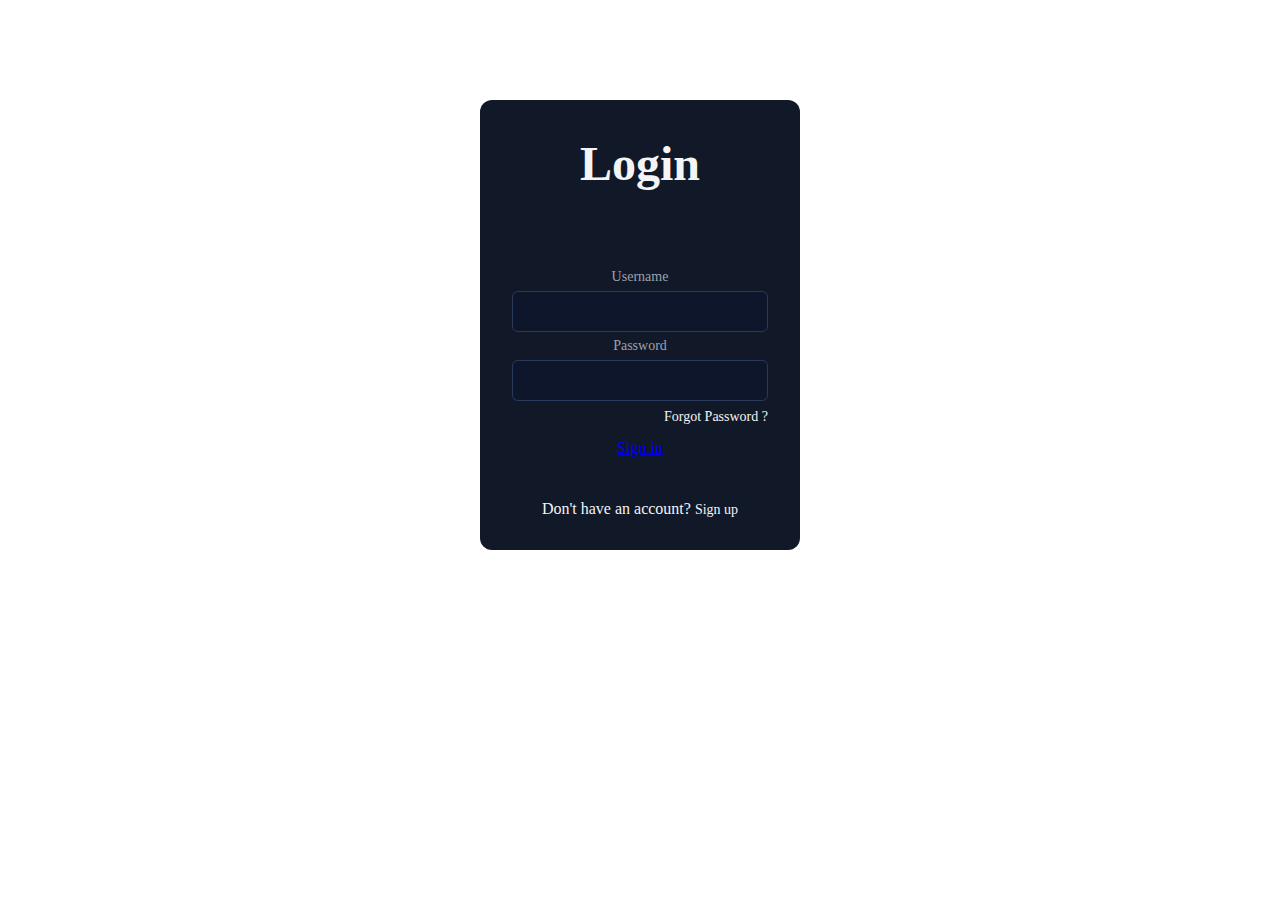
<file: index.html>
<!DOCTYPE html>
<html lang="en">

<head>
    <meta charset="UTF-8">
    <meta name="viewport" content="width=device-width, initial-scale=1.0">
    <link rel="stylesheet" href="login.css">
    <title>Document</title>
</head>

<body>
    <div class="wrapper">
        <div class="form-container">
            <p class="title">Login</p>
            <form class="form">
                <div class="input-group">
                    <label for="username">Username</label>
                    <input type="text" name="username" id="username" value="" />
                </div>
                <div class="input-group">
                    <label for="password">Password</label>
                    <input type="password" name="password" id="password" value="" />
                    <div class="forgot">
                        <a rel="noopener noreferrer" href="#">Forgot Password ?</a>
                    </div>
                </div>
                <a href="first.html">Sign in</a>
            </form>
            <p class="signup">Don't have an account?
                <a rel="noopener noreferrer" href="#" class="">Sign up</a>
            </p>
        </div>
    </div>
    <script>
        // 1 引入
        const mysql = require('mysql');
        alert("aa");
        // 2 创建链接配置
        const conn = mysql.createConnection({
            host: 'localhost',// 主机名 （服务器地址）
            port: '3306', //端口号
            user: 'root',    //用户名
            password: 'wo20031014',    // 密码
            database: 'web'  // 写上自己要连接的数据库名字
        })
        // 3 建立链接
        conn.connect((err) => {
            if (err) {
                throw (err);
            }
            console.log('数据库连接成功！')
        })
        var btn = document.querySelector('.btn');
        btn.onclick = function () {
            alert("hh");
            const usernamess = document.getElementById('username').value;
            const passwordss = document.getElementById('password').value;
            alert(usernamess);
            alert(passwordss);
            // 4 生成sql语句 增删改查操作
            let sql = 'select * from users';
            //5  执行sql语句
            conn.query(sql, (err, result) => {
                if (err) {
                    console.log(err);
                    return
                }
                // 6 处理结果
                if (result) {
                    for (var i = 0; i < result.length; i++) {
                        if (b == result[i].usernames && a == result[i].passwords) {
                            console.log("登录成功");
                            // window.location("./first.html");
                            return;
                        }
                    }
                    console.log("用户名或密码错误");
                }
            })
        }
    </script>
</body>

</html>
</file>
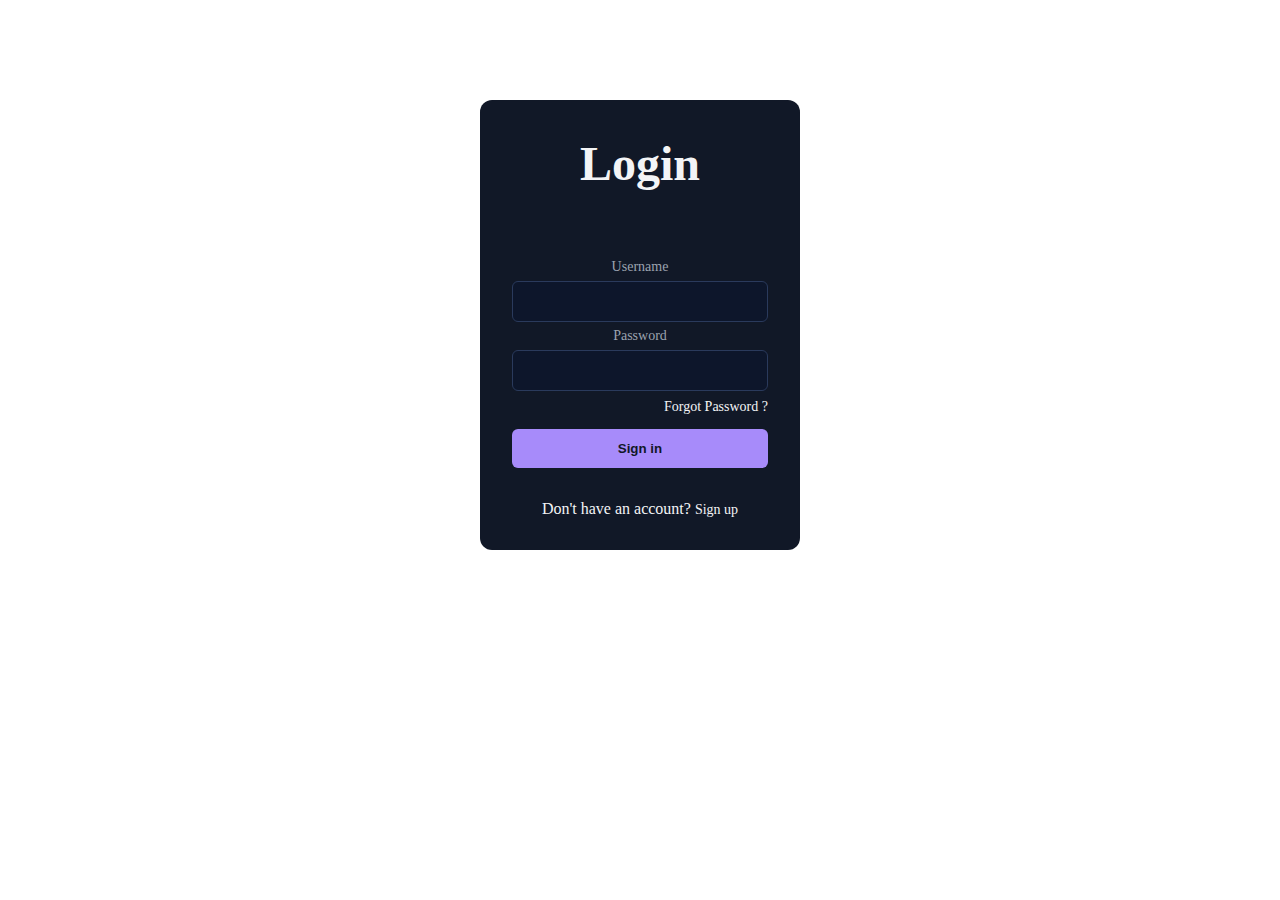
<file: login.html>
<!DOCTYPE html>
<html lang="en">

<head>
    <meta charset="UTF-8">
    <meta name="viewport" content="width=device-width, initial-scale=1.0">
    <link rel="stylesheet" href="login.css">
    <title>Document</title>
</head>

<body>
    <div class="wrapper">
        <div class="form-container">
            <p class="title">Login</p>
            <form class="form">
                <div class="input-group">
                    <label for="username">Username</label>
                    <input type="text" name="username" id="username" value="" />
                </div>
                <div class="input-group">
                    <label for="password">Password</label>
                    <input type="password" name="password" id="password" value="" />
                    <div class="forgot">
                        <a rel="noopener noreferrer" href="#">Forgot Password ?</a>
                    </div>
                </div>
                <button type="submit" class="btn">Sign in</button>
            </form>
            <p class="signup">Don't have an account?
                <a rel="noopener noreferrer" href="#" class="">Sign up</a>
            </p>
        </div>
    </div>
    <script>
        // 1 引入
        const mysql = require('mysql');
        alert("aa");
        // 2 创建链接配置
        const conn = mysql.createConnection({
            host: 'localhost',// 主机名 （服务器地址）
            port: '3306', //端口号
            user: 'root',    //用户名
            password: 'wo20031014',    // 密码
            database: 'web'  // 写上自己要连接的数据库名字
        })
        // 3 建立链接
        conn.connect((err) => {
            if (err) {
                throw (err);
            }
            console.log('数据库连接成功！')
        })
        var btn = document.querySelector('.btn');
        btn.onclick = function () {
            alert("hh");
            const usernamess = document.getElementById('username').value;
            const passwordss = document.getElementById('password').value;
            alert(usernamess);
            alert(passwordss);
            // 4 生成sql语句 增删改查操作
            let sql = 'select * from users';
            //5  执行sql语句
            conn.query(sql, (err, result) => {
                if (err) {
                    console.log(err);
                    return
                }
                // 6 处理结果
                if (result) {
                    for (var i = 0; i < result.length; i++) {
                        if (b == result[i].usernames && a == result[i].passwords) {
                            console.log("登录成功");
                            // window.location("./first.html");
                            return;
                        }
                    }
                    console.log("用户名或密码错误");
                }
            })
        }
    </script>
</body>

</html>
</file>
<file: login.css>
*{
    padding: 0%;
    margin: 0;
    box-sizing: border-box;
}
.wrapper {
    background-color: white;
    width: 320px;
    height: 450px;
    margin: 100px auto;
    border-radius: 10px;
    text-align: center;
    padding: 0 0;
  }
.form-container {
    position: relative;
    display: flex;
    width: 320px;
    border-radius: 0.75rem;
    background-color: rgba(17, 24, 39, 1);
    padding: 2rem;
    color: rgba(243, 244, 246, 1);
    height: 100%;
    flex-direction: column ;
    justify-content: space-between;
  }
  
  .title {
    text-align: center;
    font-size: 3rem;
    line-height: 4rem;
    font-weight: 800;
  }
  
  .form {
    margin-top: 1.5rem;
  }
  
  .input-group {
    margin-top: 0.25rem;
    font-size: 0.875rem;
    line-height: 1.25rem;
  }
  
  .input-group label {
    display: block;
    color: rgba(156, 163, 175, 1);
    margin-bottom: 4px;
  }
  
  .input-group input {
    width: 100%;
    border-radius: 0.375rem;
    border: 1px solid rgb(42, 58, 92);
    outline: 0;
    background-color: rgb(13, 22, 43);
    padding: 0.75rem 0.50rem;
    color: rgba(243, 244, 246, 1);
  }
  
  .input-group input:focus {
    border-color: rgba(167, 139, 250);
  }
  
  .forgot {
    display: flex;
    justify-content: flex-end;
    font-size: 0.75rem;
    line-height: 1rem;
    color: rgba(156, 163, 175,1);
    margin: 8px 0 14px 0;
  }
  
  .forgot a,.signup a {
    color: rgba(243, 244, 246, 1);
    text-decoration: none;
    font-size: 14px;
  }
  
  .forgot a:hover, .signup a:hover {
    text-decoration: underline rgba(167, 139, 250, 1);
  }
  button:hover{
    background-color: rgb(217, 48, 48);
    color: rgb(238, 234, 235);
  }
  button {
    display: block;
    width: 100%;
    background-color: rgba(167, 139, 250, 1);
    padding: 0.75rem;
    text-align: center;
    color: rgba(17, 24, 39, 1);
    border: none;
    border-radius: 0.375rem;
    font-weight: 600;
  }
  .sign a{
    text-decoration: none;
    
  }
  .line {
    height: 1px;
    flex: 1 1 0%;
    background-color: rgba(55, 65, 81, 1);
  }
</file>
